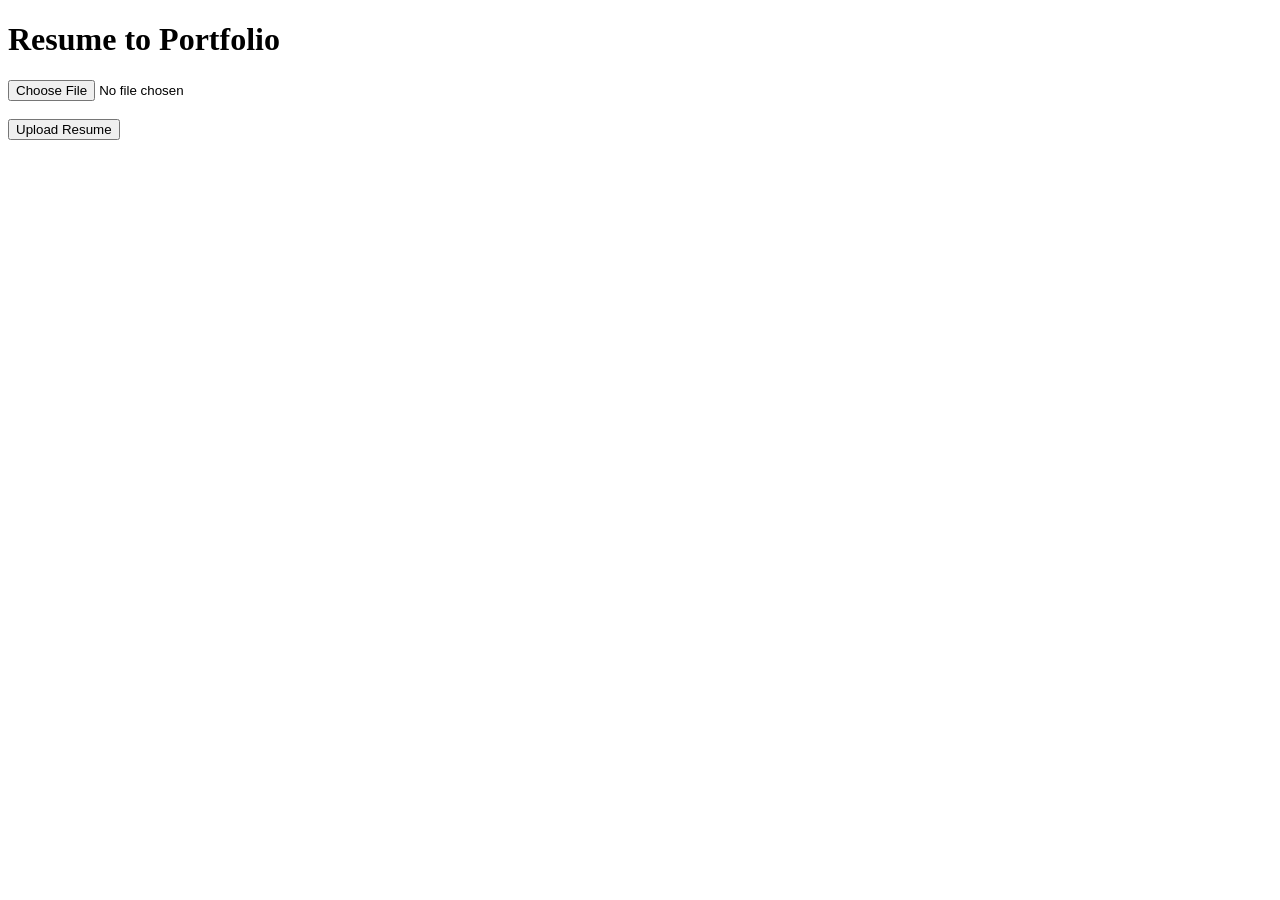
<file: frontend/index.html>
<!DOCTYPE html>
<html>
<head>
    <title>Resume to Portfolio</title>
</head>
<body>

<h1>Resume to Portfolio</h1>

<input type="file" id="resume" accept=".pdf" />
<br><br>

<button onclick="uploadResume()">Upload Resume</button>

<pre id="output"></pre>

<script src="script.js"></script>
</body>
</html>
</file>
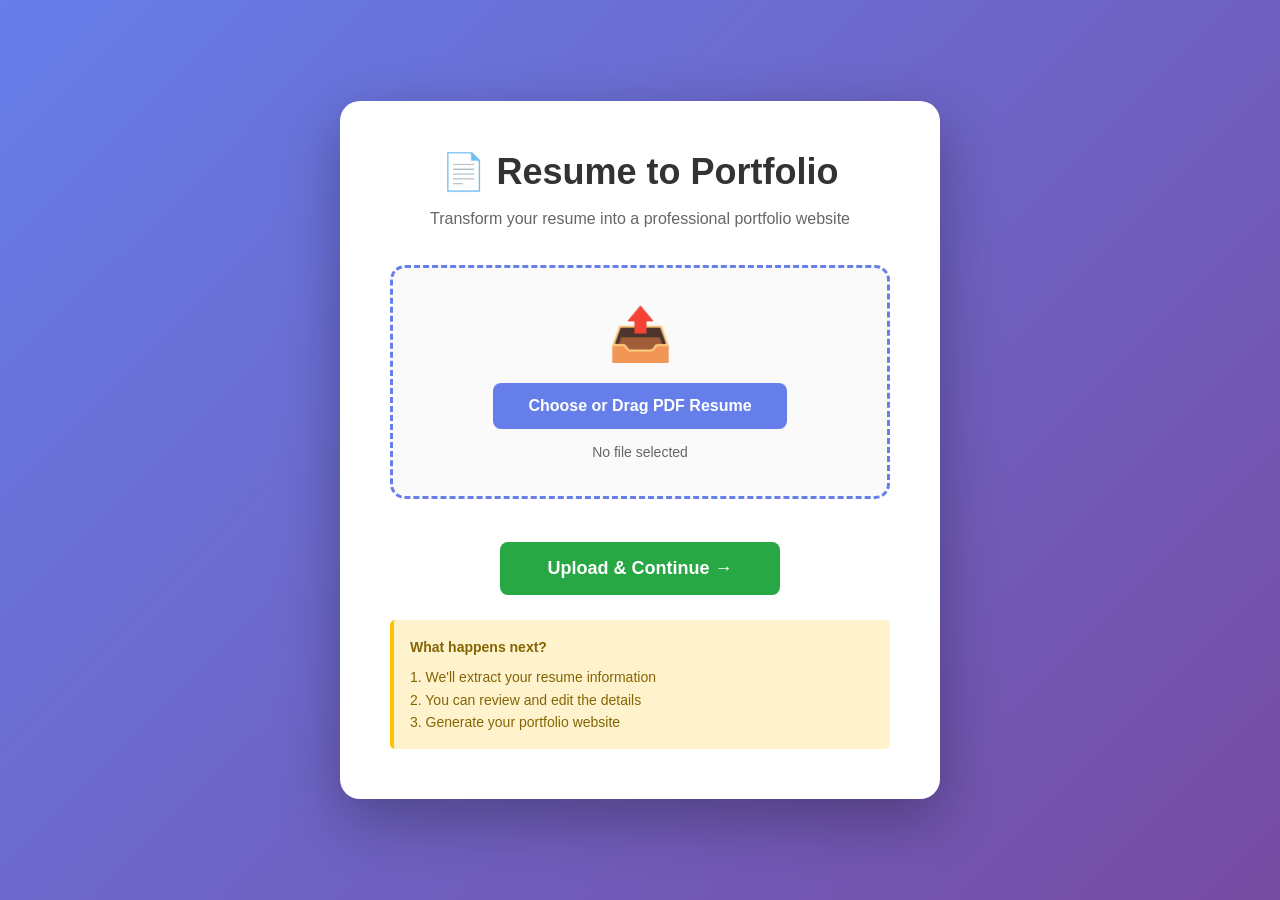
<file: frontend/upload.html>
<!DOCTYPE html>
<html lang="en">

<head>
    <meta charset="UTF-8">
    <meta name="viewport" content="width=device-width, initial-scale=1.0">
    <title>Resume to Portfolio - Upload</title>
    <style>
        * {
            margin: 0;
            padding: 0;
            box-sizing: border-box;
        }

        html,
        body {
            height: 100%;
            width: 100%;
            overflow: hidden;
            font-family: 'Segoe UI', Tahoma, Geneva, Verdana, sans-serif;
        }

        body {
            display: flex;
            align-items: center;
            justify-content: center;
            background: linear-gradient(135deg, #667eea 0%, #764ba2 100%);
            position: relative;
        }

        .upload-container {
            background: white;
            border-radius: 20px;
            box-shadow: 0 20px 60px rgba(0, 0, 0, 0.3);
            text-align: center;
            width: 90%;
            max-width: 600px;
            padding: clamp(20px, 5vw, 50px);
            max-height: 90vh;
            display: flex;
            flex-direction: column;
            justify-content: center;
        }

        h1 {
            color: #333;
            margin-bottom: clamp(8px, 2vh, 15px);
            font-size: clamp(24px, 5vw, 36px);
            font-weight: 700;
        }

        .subtitle {
            color: #666;
            margin-bottom: clamp(20px, 4vh, 35px);
            font-size: clamp(13px, 2.5vw, 16px);
            line-height: 1.4;
        }

        .upload-area {
            border: 3px dashed #667eea;
            border-radius: 15px;
            padding: clamp(20px, 4vh, 40px);
            margin-bottom: clamp(15px, 3vh, 25px);
            cursor: pointer;
            transition: all 0.3s ease;
            background-color: #fafafa;
        }

        .upload-area:hover,
        .upload-area.drag-over {
            background-color: #f0f4ff;
            border-color: #764ba2;
            transform: translateY(-2px);
        }

        .upload-area.drag-over {
            transform: scale(1.02);
        }

        .upload-icon {
            font-size: clamp(36px, 8vw, 52px);
            margin-bottom: clamp(10px, 2vh, 20px);
        }

        input[type="file"] {
            display: none;
        }

        .file-label {
            display: inline-block;
            padding: clamp(10px, 2vh, 14px) clamp(20px, 4vw, 35px);
            background-color: #667eea;
            color: white;
            border-radius: 8px;
            cursor: pointer;
            font-size: clamp(13px, 2.5vw, 16px);
            transition: all 0.3s ease;
            font-weight: 600;
        }

        .file-label:hover {
            background-color: #764ba2;
            transform: translateY(-2px);
            box-shadow: 0 5px 15px rgba(102, 126, 234, 0.4);
        }

        .file-name {
            margin-top: clamp(10px, 2vh, 15px);
            color: #666;
            font-size: clamp(12px, 2vw, 14px);
            word-break: break-word;
        }

        button {
            padding: clamp(12px, 2.5vh, 16px) clamp(30px, 6vw, 45px);
            font-size: clamp(14px, 3vw, 18px);
            background-color: #28a745;
            color: white;
            border: none;
            border-radius: 8px;
            cursor: pointer;
            margin-top: clamp(10px, 2vh, 20px);
            transition: all 0.3s ease;
            font-weight: 600;
            width: 100%;
            max-width: 280px;
        }

        button:hover:not(:disabled) {
            background-color: #218838;
            transform: translateY(-2px);
            box-shadow: 0 5px 15px rgba(40, 167, 69, 0.4);
        }

        button:disabled {
            background-color: #ccc;
            cursor: not-allowed;
            transform: none;
        }

        .note {
            margin-top: clamp(15px, 3vh, 25px);
            padding: clamp(12px, 2vh, 16px);
            background-color: #fff3cd;
            border-left: 4px solid #ffc107;
            text-align: left;
            font-size: clamp(11px, 2vw, 14px);
            color: #856404;
            border-radius: 5px;
            line-height: 1.6;
        }

        .note strong {
            display: block;
            margin-bottom: 8px;
        }

        /* Mobile optimization */
        @media (max-width: 600px) {
            .upload-container {
                width: 95%;
                padding: 25px;
                max-height: 95vh;
            }

            .upload-area {
                padding: 25px 15px;
            }

            button {
                max-width: 100%;
            }
        }

        /* Small mobile devices */
        @media (max-width: 400px) {
            .upload-container {
                width: 98%;
                padding: 20px 15px;
            }

            h1 {
                font-size: 22px;
            }

            .subtitle {
                font-size: 13px;
            }
        }

        /* Tablet landscape */
        @media (min-width: 601px) and (max-width: 1024px) {
            .upload-container {
                max-width: 550px;
            }
        }

        /* Very small screens height */
        @media (max-height: 600px) {
            .upload-container {
                padding: 15px;
                max-height: 98vh;
            }

            .note {
                font-size: 11px;
                padding: 10px;
            }

            .upload-area {
                padding: 20px;
            }

            h1 {
                margin-bottom: 5px;
            }

            .subtitle {
                margin-bottom: 15px;
            }
        }
    </style>
</head>

<body>

    <div class="upload-container">
        <h1>📄 Resume to Portfolio</h1>
        <p class="subtitle">Transform your resume into a professional portfolio website</p>

        <form id="upload-form" onsubmit="handleSubmit(event)">
            <div class="upload-area" id="drop-zone">
                <div class="upload-icon">📤</div>
                <label for="resume" class="file-label" onclick="event.stopPropagation()">Choose or Drag PDF Resume</label>
                <input type="file" id="resume" name="file" accept=".pdf" onchange="showFileName()">
                <div class="file-name" id="file-name">No file selected</div>
            </div>

            <button type="submit" id="submit-btn">Upload & Continue →</button>
        </form>

        <div class="note">
            <strong>What happens next?</strong>
            1. We'll extract your resume information<br>
            2. You can review and edit the details<br>
            3. Generate your portfolio website
        </div>
    </div>

    <script>
        const dropZone = document.getElementById('drop-zone');
        const fileInput = document.getElementById('resume');

        // Prevent default drag behaviors
        ['dragenter', 'dragover', 'dragleave', 'drop'].forEach(eventName => {
            document.body.addEventListener(eventName, preventDefaults, false);
        });

        function preventDefaults(e) {
            e.preventDefault();
            e.stopPropagation();
        }

        // Drag and drop event listeners
        dropZone.addEventListener('dragover', (e) => {
            e.preventDefault();
            dropZone.classList.add('drag-over');
        });

        dropZone.addEventListener('dragleave', () => {
            dropZone.classList.remove('drag-over');
        });

        dropZone.addEventListener('drop', (e) => {
            e.preventDefault();
            dropZone.classList.remove('drag-over');

            if (e.dataTransfer.files.length) {
                const file = e.dataTransfer.files[0];
                if (file.type === 'application/pdf' || file.name.toLowerCase().endsWith('.pdf')) {
                    fileInput.files = e.dataTransfer.files;
                    showFileName();
                } else {
                    alert('Please drop a PDF file only!');
                }
            }
        });

        function showFileName() {
            const input = document.getElementById('resume');
            const fileNameDiv = document.getElementById('file-name');

            if (input.files.length > 0) {
                fileNameDiv.textContent = input.files[0].name;
                fileNameDiv.style.color = '#28a745';
                fileNameDiv.style.fontWeight = '600';
            } else {
                fileNameDiv.textContent = 'No file selected';
                fileNameDiv.style.color = '#666';
                fileNameDiv.style.fontWeight = 'normal';
            }
        }

        async function handleSubmit(event) {
            event.preventDefault();
            event.stopPropagation();

            const fileInput = document.getElementById('resume');
            const submitBtn = document.getElementById('submit-btn');

            if (!fileInput.files.length) {
                alert('Please select a PDF file first!');
                return;
            }

            // Validate file type
            const file = fileInput.files[0];
            if (!file.name.toLowerCase().endsWith('.pdf')) {
                alert('Please select a PDF file only!');
                return;
            }

            // Show loading state
            submitBtn.disabled = true;
            submitBtn.textContent = 'Uploading...';

            const formData = new FormData();
            formData.append('file', file);

            try {
                const response = await fetch('/upload-resume-web', {
                    method: 'POST',
                    body: formData
                });

                if (response.ok) {
                    const html = await response.text();

                    // Successfully received HTML, display it
                    submitBtn.textContent = 'Processing...';

                    // Replace current page with editor
                    document.open();
                    document.write(html);
                    document.close();
                } else {
                    // Server returned an error
                    const errorText = await response.text().catch(() => 'Unknown error');
                    console.error('Server error:', errorText);

                    if (response.status === 503 && errorText.includes('GEMINI_API_ERROR')) {
                        alert('Resume processing is currently unavailable.\n\nThe AI model powering this service has been deprecated by Google. The integration is being updated to the latest API version.\n\nPlease check back shortly.');
                    } else {
                        alert('Error reading your resume.\n\nPlease try:\n1. Re-downloading your PDF\n2. Converting to standard PDF format\n3. Upload again');
                    }

                    submitBtn.disabled = false;
                    submitBtn.textContent = 'Upload & Continue →';
                }
            } catch (error) {
                console.error('Connection error:', error);

                alert('Cannot connect to server!\n\nPlease ensure the backend is running and try again.');

                submitBtn.disabled = false;
                submitBtn.textContent = 'Upload & Continue →';
            }
        }
    </script>

</body>

</html>
</file>
